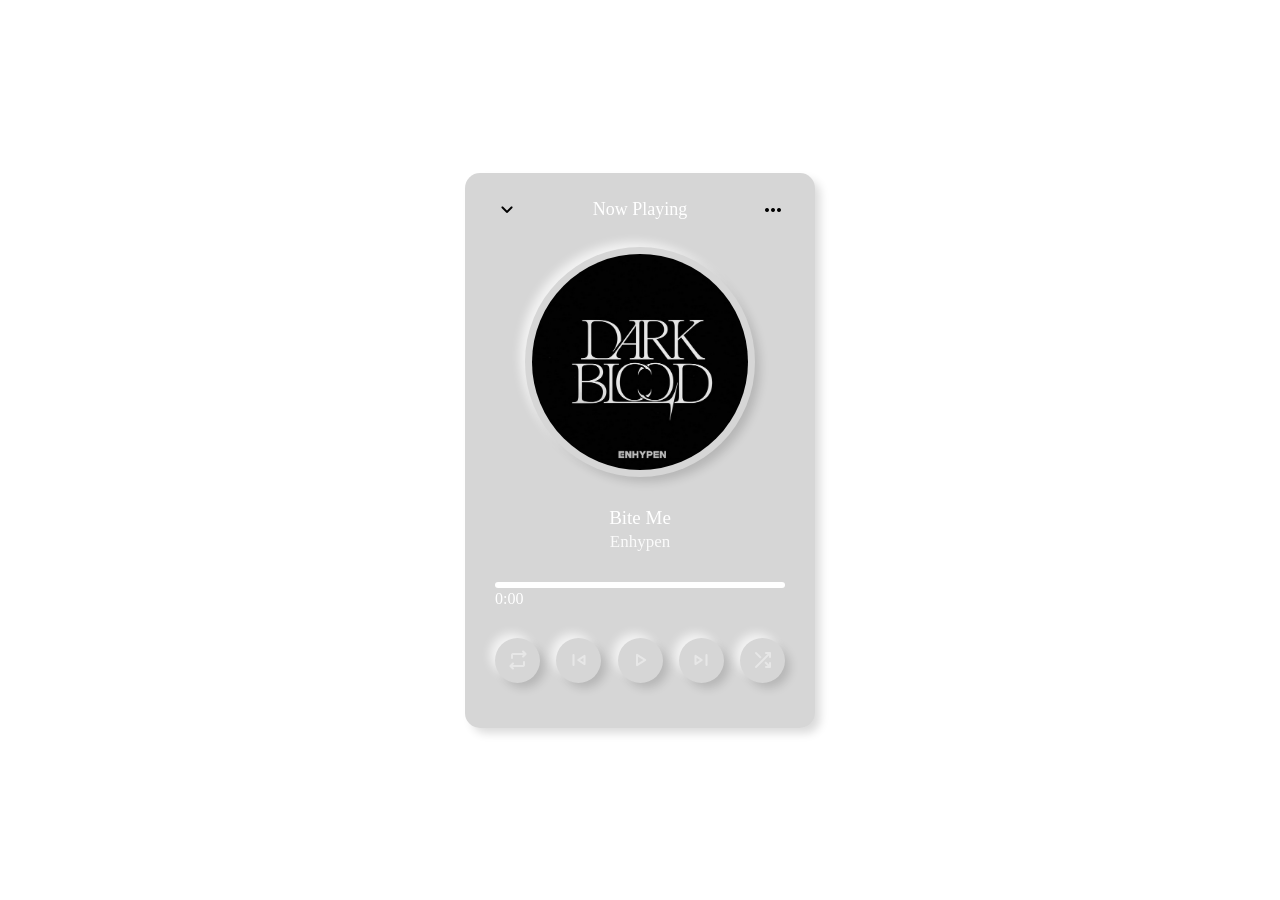
<file: album/index.html>
<!DOCTYPE html>
<html lang="en">
<head>
  <meta charset="UTF-8">
  <meta http-equiv="X-UA-Compatible" content="IE=edge">
  <meta name="viewport" content="width=device-width, initial-scale=1.0">
  <link rel="stylesheet" href="style.css">
  <link rel="stylesheet" href="https://fonts.googleapis.com/css2?family=Material+Symbols+Rounded:opsz,wght,FILL,GRAD@20..48,100..700,0..1,-50..200" />
  <title>Document</title>
</head>
<body>
  <div class="content">
    <div class="top-bar">
      <span class="material-symbols-rounded">expand_more</span>
      <span style="color: white">Now Playing</span>
      <span class="material-symbols-rounded">more_horiz</span>
    </div>
    <div class="image-wrapper">
      <div class="music-image">
        <img src="images/img1.png">
      </div>
    </div>
    <div class="music-titles">
      <p class="name">Bite Me</p>
      <p class="artist">ENHYPEN</p>
    </div>
    <div class="progress-details">
      <div class="progress-bar">
        <span></span>
      </div>
      <div class="time">
        <span class="current">0:00</span>
  <!--      <span class="final">5:30</span> -->
      </div>
    </div>
    <div class="control-btn">
      <span class="material-symbols-rounded" id="repeat">repeat</span>
      <span class="material-symbols-rounded" id="prev">skip_previous</span>
      <div class="play-pause">
        <span class="material-symbols-rounded">play_arrow</span>
      </div>
      <span class="material-symbols-rounded" id="next">skip_next</span>
      <span class="material-symbols-rounded" id="shuffle">shuffle</span>
    </div>
  </div>

  <audio src="music/music1.mp3" class="main-song"></audio>

  <script src="js/playlist.js"></script>
  <script src="js/script.js"></script>
</body>
</html>
</file>
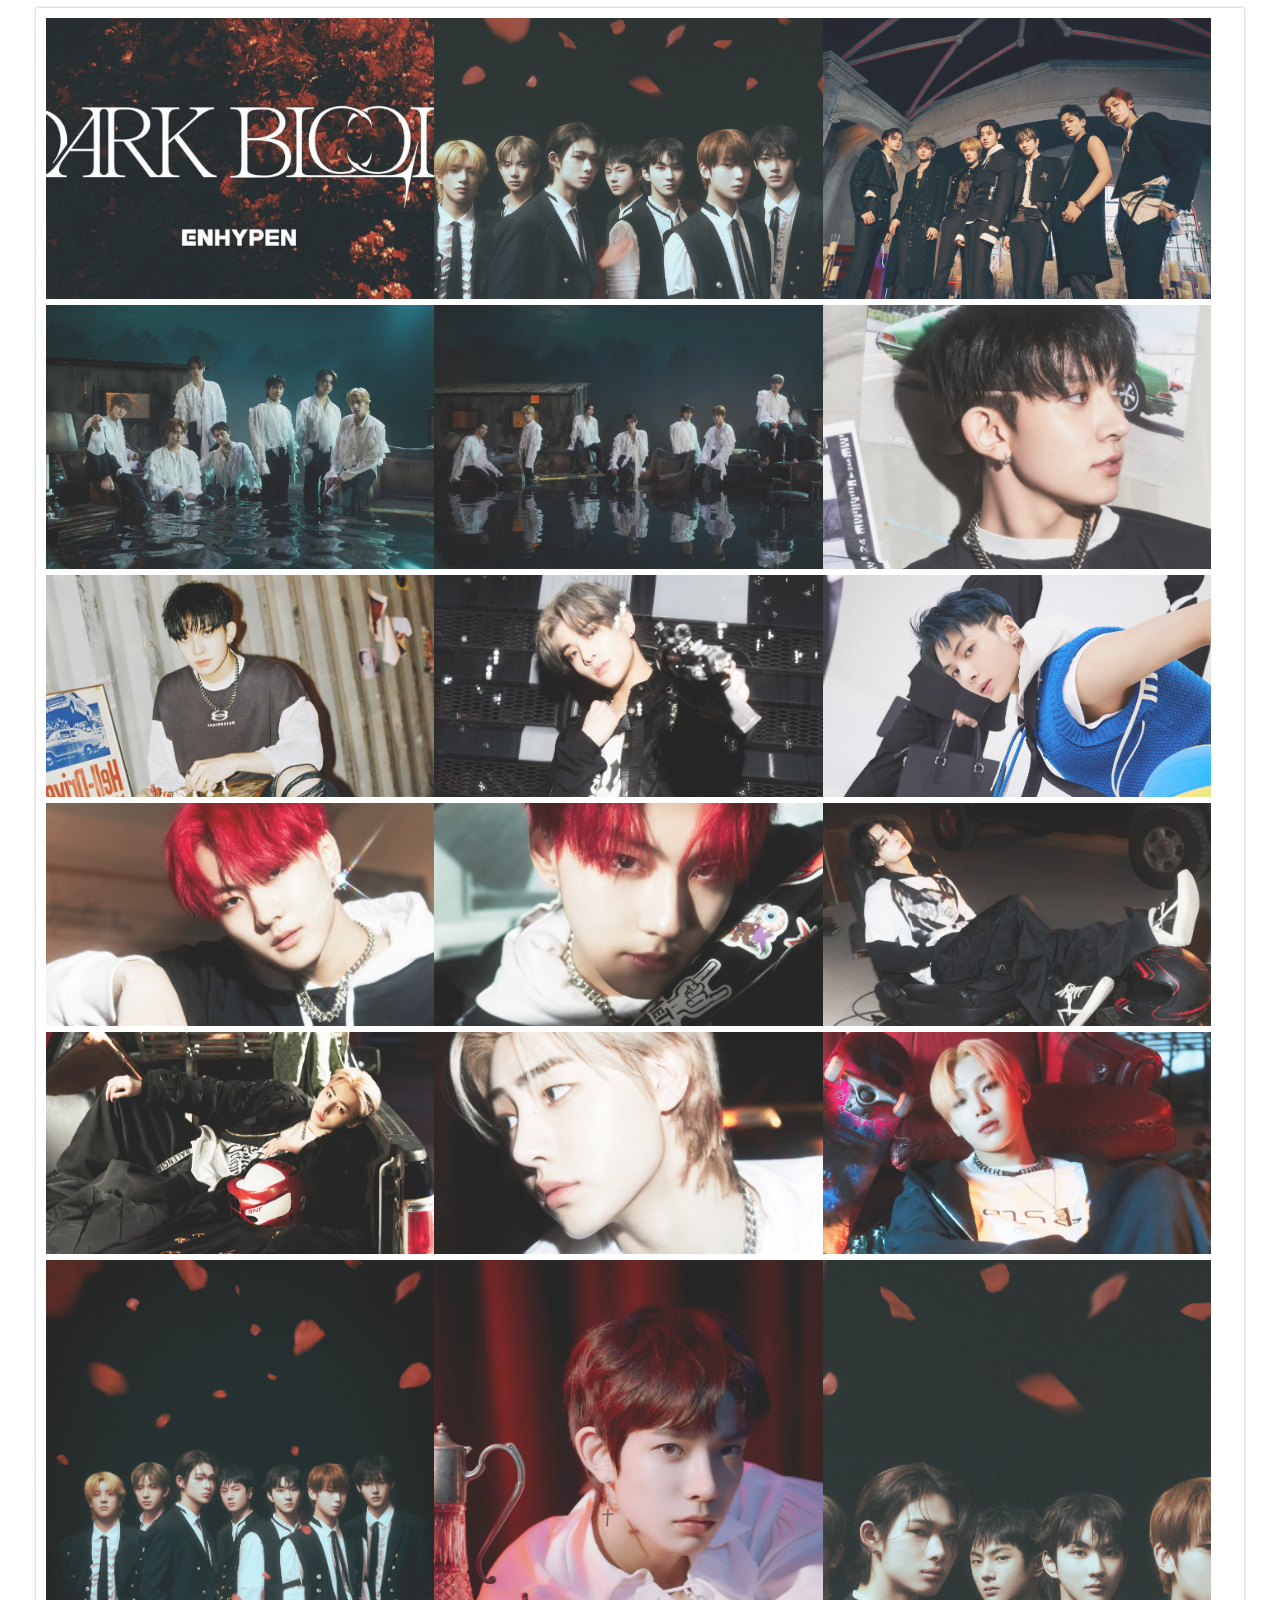
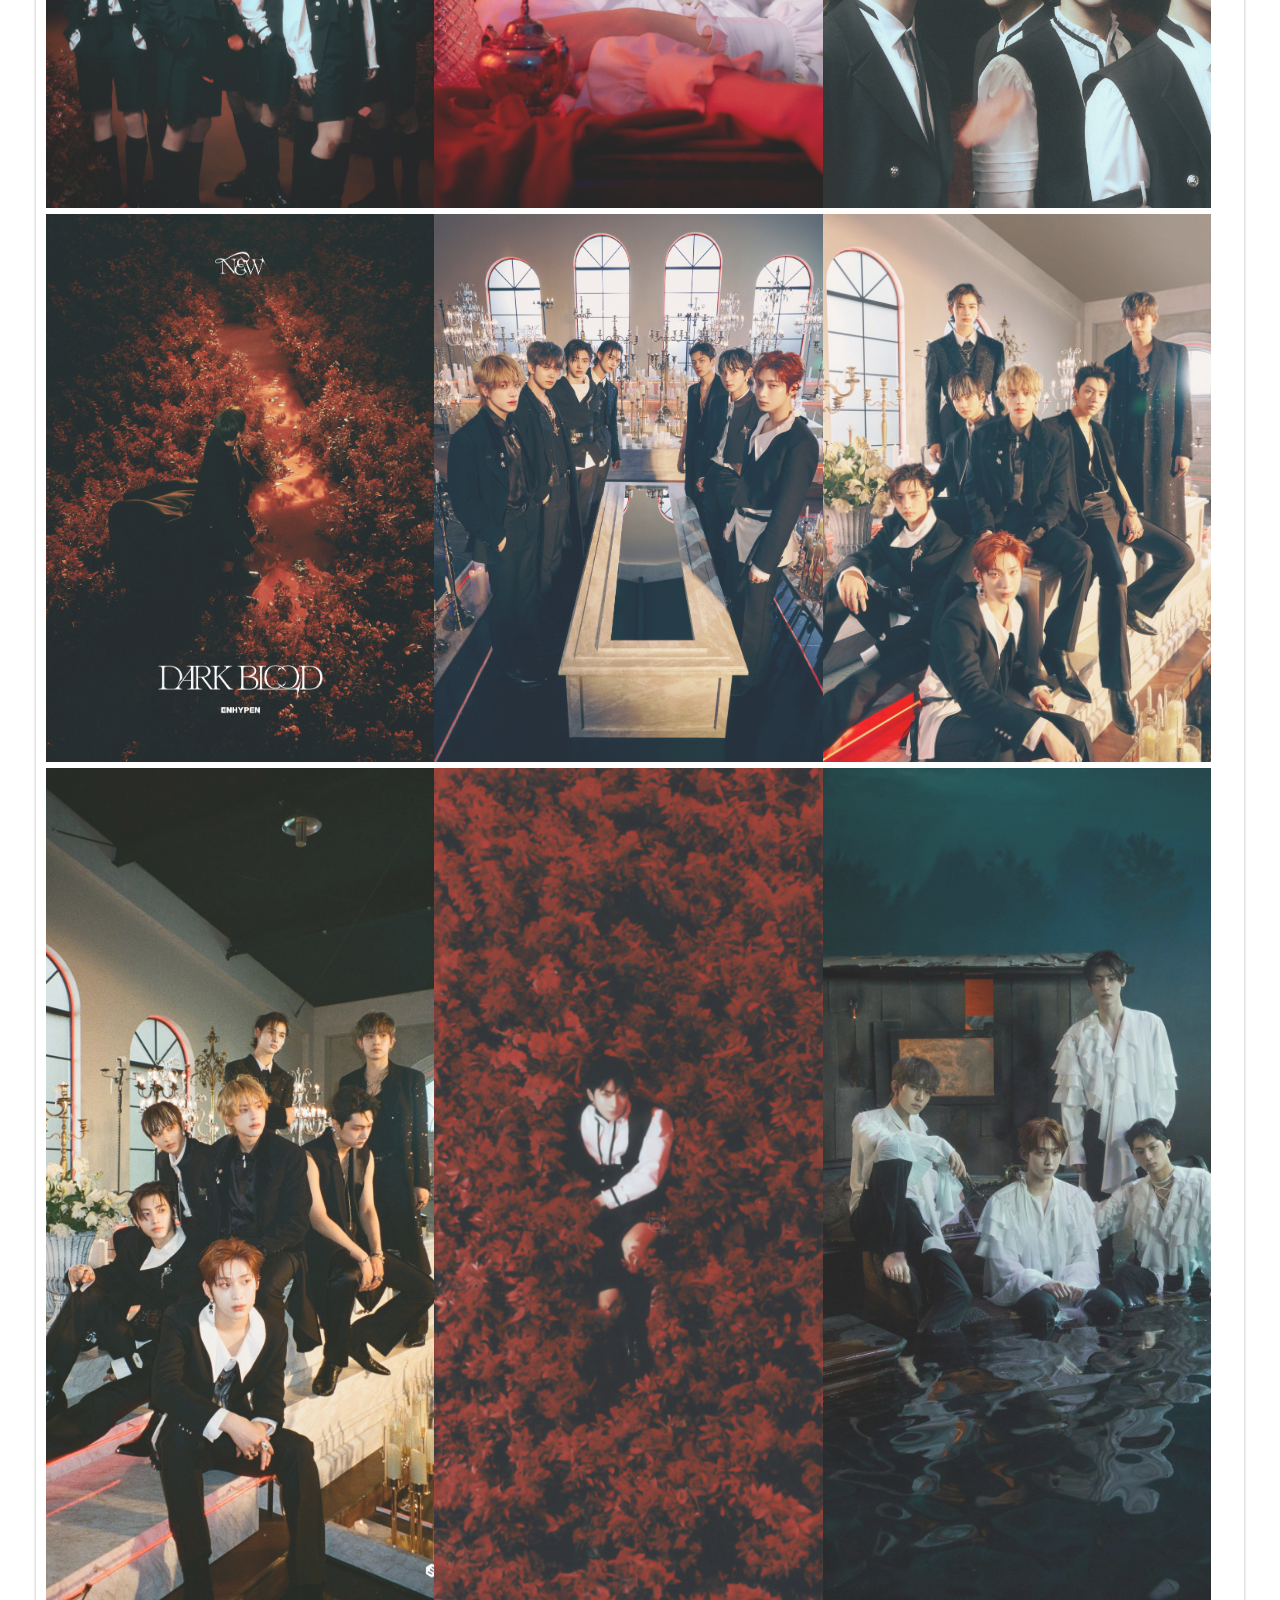
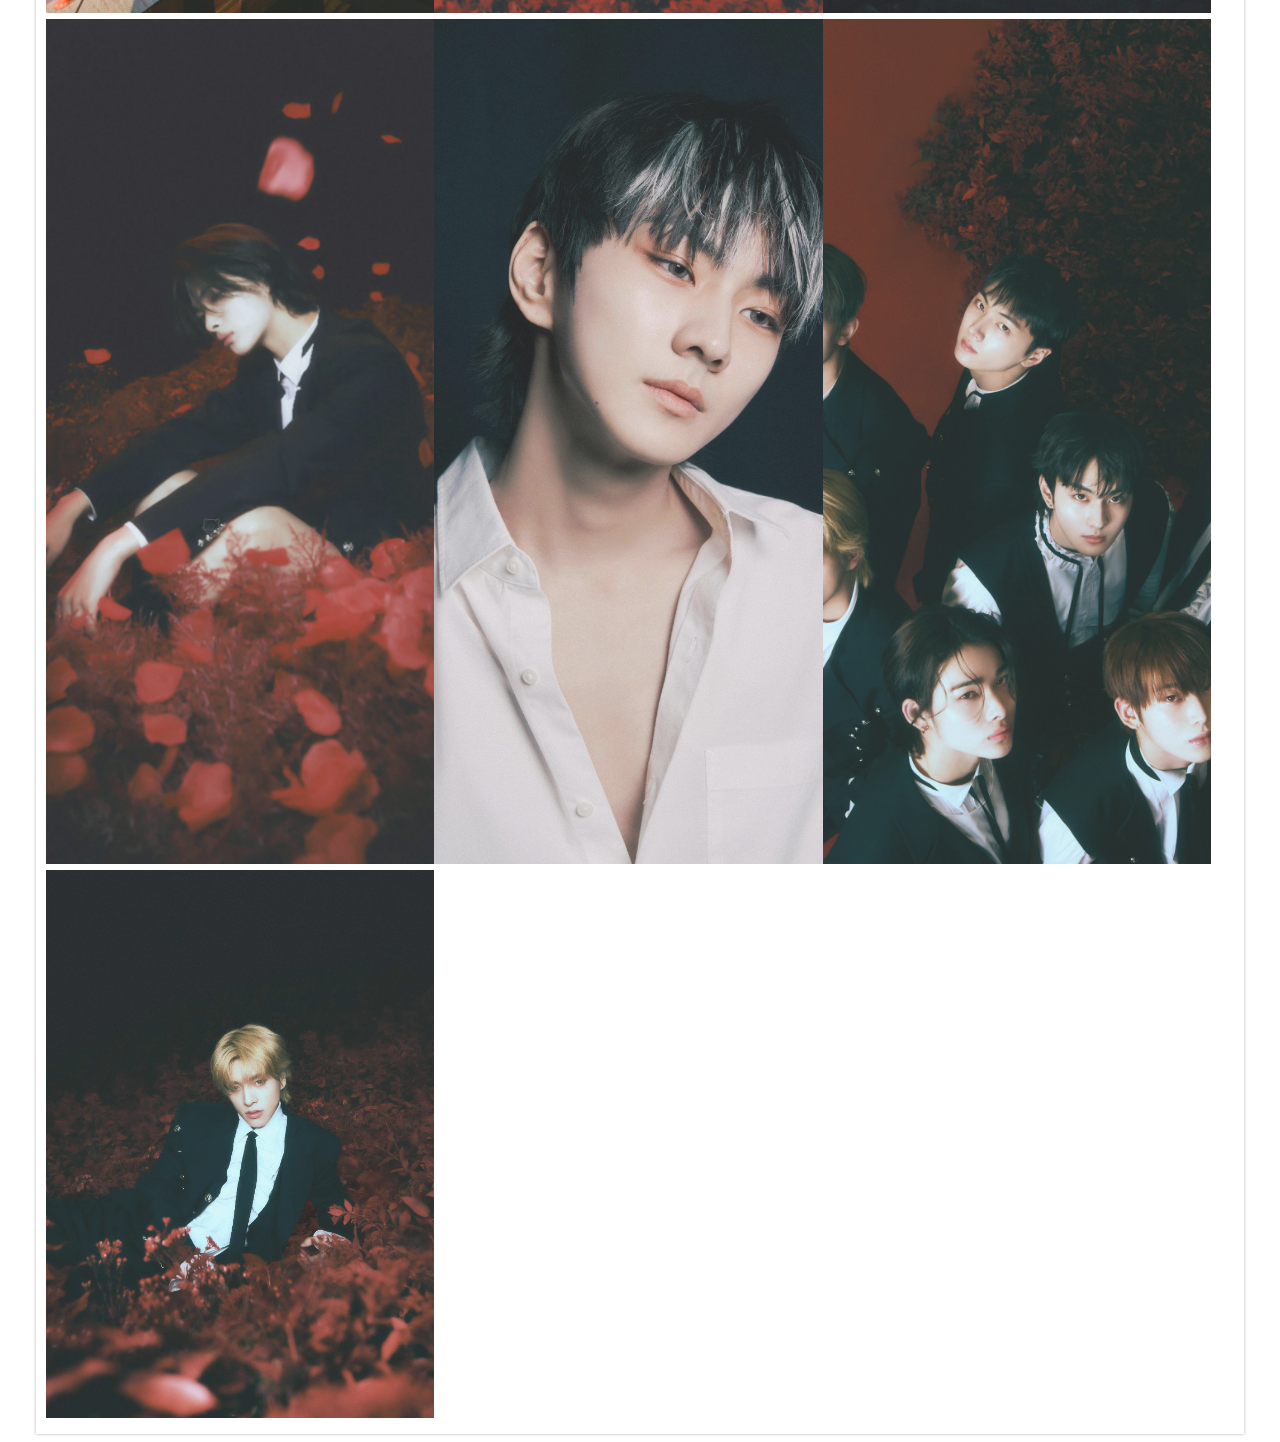
<file: gallery/index.html>
<!DOCTYPE html>
<html lang="en">
<head>
    <meta charset="UTF-8">
    <meta name="viewport" content="width=device-width, initial-scale=1.0">
    <title>Document</title>
    <link rel="stylesheet" href="style.css">
    <audio id="bgMusic" autoplay loop>
  <source src="../Audio/ENHYPEN - Bite Me (Official Instrumental).mp3" type="audio/mpeg">
</audio>

<script>
const audio = document.getElementById("bgMusic");

  
audio.volume = 0.2;
 
audio.addEventListener("loadedmetadata", () => {
  audio.currentTime = 15;  
});
</script>
</head>
<body>
    <div class="gallery-container">
        <div class="gallery-item" data-index="1"><img src="../imgs/1.jpg" alt=""></div>
        <div class="gallery-item" data-index="2"><img src="../imgs/2.jpg" alt=""></div>
        <div class="gallery-item" data-index="3"><img src="../imgs/3.jpg" alt=""></div>
        <div class="gallery-item" data-index="4"><img src="../imgs/4.jpg" alt=""></div>
        <div class="gallery-item" data-index="5"><img src="../imgs/5.jpg" alt=""></div>
        <div class="gallery-item" data-index="6"><img src="../imgs/Members/Heeseung.jpg" alt=""></div>
        <div class="gallery-item" data-index="7"><img src="../imgs/Members/Heeseung2.jpg" alt=""></div>
        <div class="gallery-item" data-index="8"><img src="../imgs/Members/Jake.jpg" alt=""></div>
        <div class="gallery-item" data-index="9"><img src="../imgs/Members/Jay.jpg "alt=""></div>
        <div class="gallery-item" data-index="9"><img src="../imgs/Members/Jungwoon.jpg "alt=""></div>
        <div class="gallery-item" data-index="9"><img src="../imgs/Members/Jungwoon2.jpg "alt=""></div>
        <div class="gallery-item" data-index="9"><img src="../imgs/Members/Ni-ki.jpg"alt=""></div>
        <div class="gallery-item" data-index="9"><img src="../imgs/Members/Sunghoon.jpg"alt=""></div>
        <div class="gallery-item" data-index="9"><img src="../imgs/Members/Sunghoon2.jpg"alt=""></div>
        <div class="gallery-item" data-index="9"><img src="../imgs/Members/Sunoo.jpg"alt=""></div>
        <div class="gallery-item" data-index="9"><img src="../imgs/6.jpg"alt=""></div>
        <div class="gallery-item" data-index="9"><img src="../imgs/7.jpg"alt=""></div>
        <div class="gallery-item" data-index="9"><img src="../imgs/8.jpg"alt=""></div>
        <div class="gallery-item" data-index="9"><img src="../imgs/9.jpg"alt=""></div>
        <div class="gallery-item" data-index="9"><img src="../imgs/10.jpg"alt=""></div>
        <div class="gallery-item" data-index="9"><img src="../imgs/11.jpg"alt=""></div>
        <div class="gallery-item" data-index="9"><img src="../imgs/12.jpg"alt=""></div>
        <div class="gallery-item" data-index="9"><img src="../imgs/13.jpg"alt=""></div>
        <div class="gallery-item" data-index="9"><img src="../imgs/14.jpg"alt=""></div>
        <div class="gallery-item" data-index="9"><img src="../imgs/15.jpg"alt=""></div>
        <div class="gallery-item" data-index="9"><img src="../imgs/16.jpg"alt=""></div>
        <div class="gallery-item" data-index="9"><img src="../imgs/17.jpg"alt=""></div>
        <div class="gallery-item" data-index="9"><img src="../imgs/18.jpg"alt=""></div>
    </div>
    <script>
        const galleryItem=document.getElementsByClassName("gallery-item");
        const lightBoxContainer=document.createElement("div");
        const lightBoxContent=document.createElement("div");
        const lightBoxImg=document.createElement("img");
        const lightBoxPrev=document.createElement("div");
        const lightBoxNext=document.createElement("div");

        lightBoxContainer.classList.add('lightox');
        lightBoxContent.classList.add('lightbox-content');
        lightBoxPrev.classList.add("fa","fa-angle-left","lightbox-prev");
        lightBoxNext.classList.add("fa","fa-angle-right","lightbox-next");

        lightBoxContainer.appendChild(lightBoxContent);
        lightBoxContent.appendChild(lightboxImg);
        lightBoxContent.appendChild(lightBoxPrev);
        lightBoxContent.appendChild(lightBoxNext);
        document.body.appendChild(lightBoxContainer);

        let index=1;
        function showLightBox(n){
            if(n>galleryItem.length){
                index=1;
            } else if(n<1){
                index=galleryItem.length;
            }
            let imageLocation = galleryItem[index-1].children[0].getAttribute("src");
            lightBoxImg.setAttribute("src",imageLocation);
        }
        function currentImage(){
            lightBoxContainer.style.display="block";
            let imageIndex=parseInt(this.getAttribute("data-index"));
            showLightBox(index=imageIndex);
        }
        for(let i=0;i<galleryItem.length;i++)
        {
            galleryItem[i].addEvemtListener("click", currentImage);
        }
        function sliderImage(n){
            showLightBox(index+=n);
        }
        function prevImage(){
            sliderImage(-1);
        }
        function nextImage(){
            sliderImaage(1);
        }
        lightBoxPrev.addEventListener("click",prevImage);
        lightBoxNext.addEventListener("click",nextImage);
        
        function closeLightBox(){
            if(this===event.target){
                lightBoxContainer.style.display="none";
            }
        }
        lightBoxContainer.addEventListener("click",closeLightBox);
    </script>
</body>
</html>
</file>
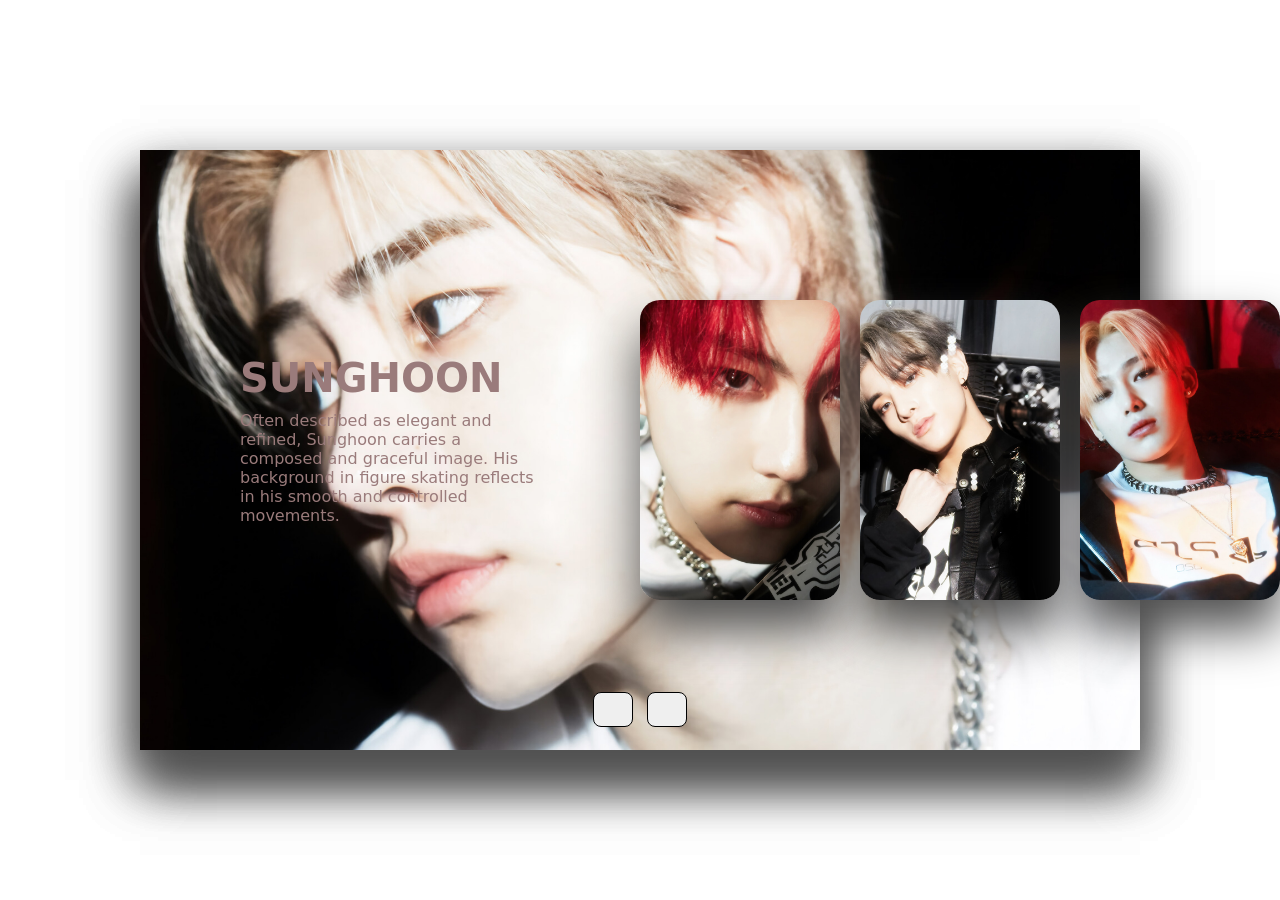
<file: members/index.html>
<!DOCTYPE html>
    <html lang="en">
    <head>
        <meta charset="UTF-8">
        <meta name="viewport" content="width=device-width, initial-scale=1.0">
        <title>Document</title>
        <link rel="stylesheet" href="style.css">
        <audio id="bgMusic" autoplay loop>
  <source src="../Audio/ENHYPEN - Bite Me (Official Instrumental).mp3" type="audio/mpeg">
</audio>

<script>
const audio = document.getElementById("bgMusic");

  
audio.volume = 0.2;
 
audio.addEventListener("loadedmetadata", () => {
  audio.currentTime = 15;  
});
</script>
    </head>
    <body>
     
    <div class="container">

        <div class="slide">

            
            <div class="item" style="background-image: url(../imgs/Members/Heeseung2.jpg);">
                <div class="content">
                    <div class="name">Heeseung</div>
                    <div class="des">An all-rounder recognized for his strong vocals and smooth performance style. Heeseung brings a natural confidence to the stage, 
                        often giving off a relaxed but captivating presence.</div>
                </div>
            </div>
            <div class="item" style="background-image: url(../imgs/Members/Sunghoon2.jpg);">
                <div class="content">
                    <div class="name">Sunghoon</div>
                    <div class="des">Often described as elegant and refined, Sunghoon carries a composed and graceful image. His background in figure skating reflects in his smooth and controlled movements.</div>
                </div>
            </div>
            <div class="item" style="background-image: url(../imgs/Members/Jungwoon2.jpg);">
                <div class="content">
                    <div class="name">Jungwon</div>
                    <div class="des">The leader who carries a calm and composed presence, but with a subtle playful side. 
                        Known for his sharp expressions and steady vocals, he balances responsibility with a quiet charm that stands out on stage.</div>
                </div>
            </div>
            <div class="item" style="background-image: url(../imgs/Members/Jake.jpg);">
                <div class="content">
                    <div class="name">Jake</div>
                    <div class="des">Warm and approachable, Jake has a naturally friendly aura that connects easily with fans. His bright expressions and steady growth as a performer make him stand out.</div>
                </div>
            </div>
            <div class="item" style="background-image: url(../imgs/Members/Sunoo.jpg);">
                <div class="content">
                    <div class="name">Sunoo</div>
                    <div class="des">Known for his expressive performances and lively personality, Sunoo brings a bright energy both on and off stage. His ability to convey emotion makes him especially engaging to watch.</div>
                </div>
            </div>
            <div class="item" style="background-image: url(../imgs/Members/Jay.jpg);">
                <div class="content">
                    <div class="name">Jay</div>
                    <div class="des">Charismatic and expressive, Jay is known for his bold personality and strong stage presence. Off stage, his witty and humorous nature adds a different layer to his image.</div>
                </div>
            </div>
            <div class="item" style="background-image: url(../imgs/Members/Ni-ki.jpg);">
                <div class="content">
                    <div class="name">Ni-Ki</div>
                    <div class="des">The youngest member with a strong and dynamic dance style. Ni-ki contrasts a playful off-stage personality with a powerful and focused presence during performances.</div>
                </div>
            </div>

        </div>

        <div class="button">
            <button class="prev"><i class="fa-solid fa-arrow-left"></i></button>
            <button class="next"><i class="fa-solid fa-arrow-right"></i></button>
        </div>

    </div>
    <script src="action.js"></script>
    </body>
    </html>
</file>
<file: album/style.css>
*{
  margin: 0;
  padding: 0;
  box-sizing: border-box;
  font-family: 'Poppins';
}

body{
  display: flex;
  align-items: center;
  justify-content: center;
  width: 100%;
  min-height: 100vh;
  background-image: linear-gradient(rgba(0,0,0,0.35)),url(../imgs/5.jpg);
  background-position: center;
  background-size: cover;
  padding: 10px 10%;
  overflow: hidden;
}

.content{
  box-shadow: 6px 6px 10px -1px rgba(0,0,0,0.15),
  -6px -6px 10px -1px rgba(255,255,255,0.7);
  background-color: rgba(110, 110, 110, 0.278);
  width: 350px;
  border-radius: 15px;
  padding: 25px 30px;
}

.material-symbols-rounded{
  cursor: pointer;
}

.top-bar{
  display: flex;
  align-items: center;
  justify-content: space-between;
  font-size: 18px;
}

.top-bar .material-symbols-rounded{
  font-size: 24px;
}

.music-image{
  width: 230px;
  height: 230px;
  box-shadow: 6px 6px 10px -1px rgba(0,0,0,0.15),
  -6px -6px 10px -1px rgba(255,255,255,0.7);
  border-radius: 50%;
  margin-top: 25px;
  padding: 7px;
}

.music-image img{
  width: 100%;
  height: 100%;
  object-fit: cover;
  border-radius: 50%;
}

.image-wrapper{
  display: flex;
  justify-content: center;
}

.music-titles{
  text-align: center;
  margin: 30px 0;
  color: white;
}

.music-titles .name{
  font-size: 19px;
}

.music-titles .artist{
  font-size: 17px;
  margin-top: 3px;
  opacity: 0.9;
}

.progress-details{
  width: 100%;
  height: 6px;
  background-color: white;
  border-radius: 15px;
}

.progress-bar{
  width: 0%;
  height: inherit;
  border-radius: inherit;
  background-color: red;
  cursor: pointer;
  position: relative;
}

.progress-bar span{
  position: absolute;
  width: 12px;
  height: 12px;
  background-color: red;
  border-radius: inherit;
  transform: translateY(-25%);
  right: -5px;
  opacity: 0;
  transition: opacity 0.3s ease-out;
}

.progress-details:hover .progress-bar span{
  opacity: 1;
}

.time{
  display: flex;
  align-items: center;
  justify-content: space-between;
  margin-top: 2px;
  color: white;
}

.control-btn{
  margin-top: 50px;
  margin-bottom: 20px;
  display: flex;
  align-items: center;
  justify-content: space-between;
}

.control-btn span{
  width: 45px;
  height: 45px;
  border-radius: 50%;
  box-shadow: 6px 6px 10px -1px rgba(0,0,0,0.15),
  -6px -6px 10px -1px rgba(255,255,255,0.7);
  display: flex;
  align-items: center;
  justify-content: center;
  color: #e7e7e7;
}

.control-btn span:active{
  box-shadow: inset 6px 6px 10px -1px rgba(0,0,0,0.15),
  inset -6px -6px 10px -1px rgba(255,255,255,0.7);
}
</file>
<file: gallery/style.css>
body{
    background-image: linear-gradient(rgba(0,0,0,0.35)),url(../imgs/bg.jpg);
}

.gallery-container{
    display: flex;
    flex-wrap: wrap;
 
    width: 94%;
    padding: 10px;
    box-shadow: 0 0 3px 0 rgba(0,0,0,0.3);
    margin: 0px auto;
}

.gallery-item{
    flex-basis: 32.7%;
    margin-bottom: 6px;
    opacity: 0.85;
    cursor: pointer;
}

.gallery-item:hover{
    opacity: 1;
}
.gallery-item img{
    width: 100%;
    height: 100%;
    object-fit: cover;

}
.lightbox{
    position: fixed;
    display: none;
    background-color: rgba(0,0,0,0.6);
    width: 100%;
    height: 100%;
    overflow: auto;
    top: 0;
    left: 0;
}

.lightbox-content{
    position: relative;
    width: 65%;
    height: 58%;
    margin: 5% auto;
}

.lightbox-content img{
    width: 100%;
    height: 100%;
    border: 6px solid #fff;
    object-fit: cover;
}

.lightbox-prev,
.lightbox-next{
    position: absolute;
    background-color: rgba(0,0,0,0.8);
    color: #fff;
    padding: 9px;
    top: 45%;
    cursor: pointer;
}
</file>
<file: members/style.css>
*{
    margin: 0;
    padding: 0;
    box-sizing: border-box;
}

body{
    width: 100%;
    min-height: 100vh;
    background-image: linear-gradient(rgba(0,0,0,0.35)),url(../imgs/bg.jpg);
    background-position: center;
    background-size: cover;
    padding: 10px 10%;
    overflow: hidden;
}

.container{
    position: absolute;
    top: 50%;
    left: 50%;
    transform: translate(-50%, -50%);
    width: 1000px;
    height: 600px;
    background: #f5f5f5;
    box-shadow: 0 30px 50px #dbdbdb;
}

.container .slide .item{
    width: 200px;
    height: 300px;
    position: absolute;
    top: 50%;
    transform: translate(0, -50%);
    border-radius: 20px;
    box-shadow: 0 30px 50px #505050;
    background-position: 50% 50%;
    background-size: cover;
    display: inline-block;
    transition: 0.5s;
}

.slide .item:nth-child(1),
.slide .item:nth-child(2){
    top: 0;
    left: 0;
    transform: translate(0, 0);
    border-radius: 0;
    width: 100%;
    height: 100%;
}


.slide .item:nth-child(3){
    left: 50%;
}
.slide .item:nth-child(4){
    left: calc(50% + 220px);
}
.slide .item:nth-child(5){
    left: calc(50% + 440px);
}

/* here n = 0, 1, 2, 3,... */
.slide .item:nth-child(n + 6){
    left: calc(50% + 660px);
    opacity: 0;
}



.item .content{
    position: absolute;
    top: 50%;
    left: 100px;
    width: 300px;
    text-align: left;
    color: #9a7b7b;
    transform: translate(0, -50%);
    font-family: system-ui;
    display: none;
}


.slide .item:nth-child(2) .content{
    display: block;
}


.content .name{
    font-size: 40px;
    text-transform: uppercase;
    font-weight: bold;
    opacity: 0;
    animation: animate 1s ease-in-out 1 forwards;
}

.content .des{
    margin-top: 10px;
    margin-bottom: 20px;
    opacity: 0;
    animation: animate 1s ease-in-out 0.3s 1 forwards;
}

.content button{
    padding: 10px 20px;
    border: none;
    cursor: pointer;
    opacity: 0;
    animation: animate 1s ease-in-out 0.6s 1 forwards;
}


@keyframes animate {
    from{
        opacity: 0;
        transform: translate(0, 100px);
        filter: blur(33px);
    }

    to{
        opacity: 1;
        transform: translate(0);
        filter: blur(0);
    }
}



.button{
    width: 100%;
    text-align: center;
    position: absolute;
    bottom: 20px;
}

.button button{
    width: 40px;
    height: 35px;
    border-radius: 8px;
    border: none;
    cursor: pointer;
    margin: 0 5px;
    border: 1px solid #000;
    transition: 0.3s;
}

.button button:hover{
    background: #ababab;
    color: #fff;
}
</file>
